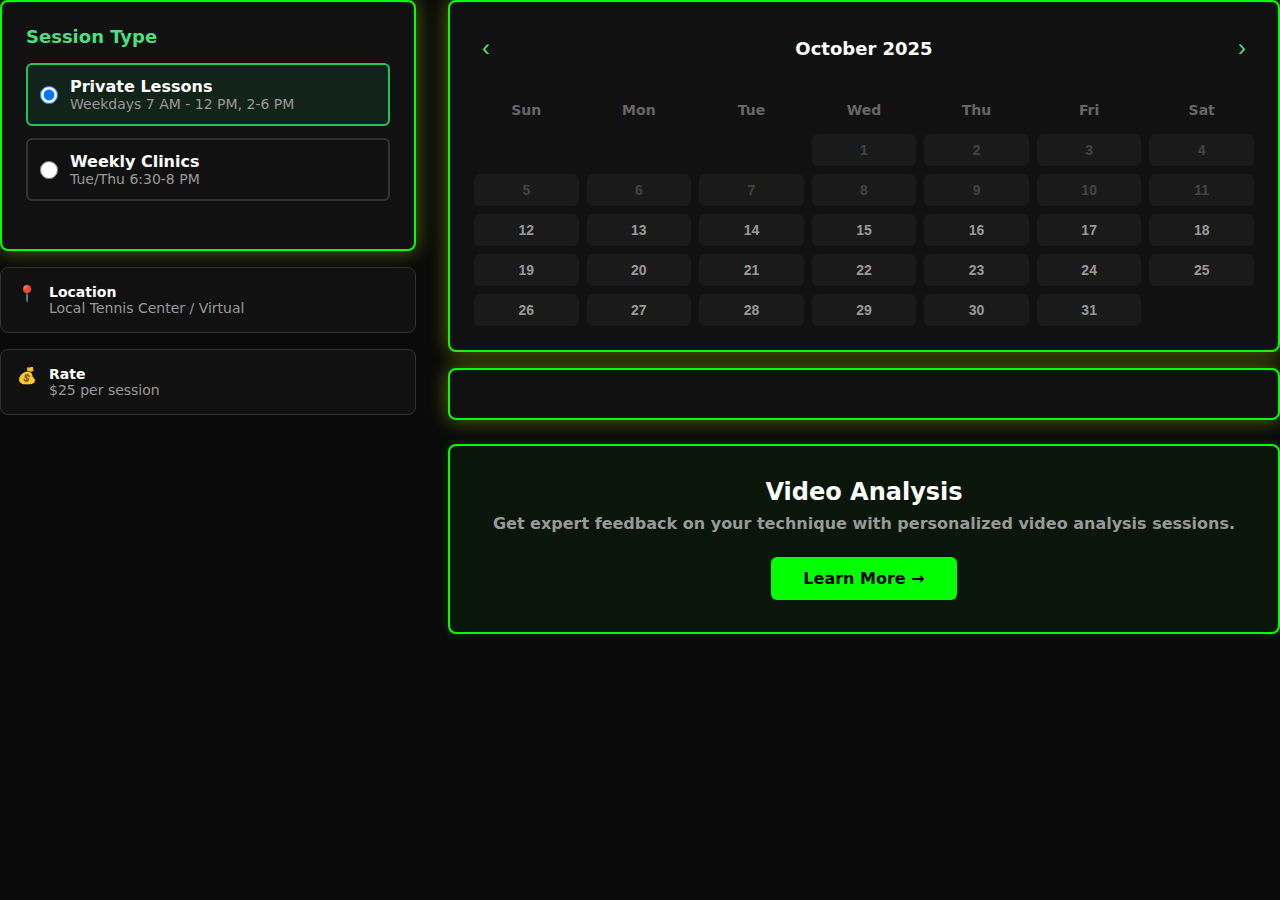
<file: booking-calendar.html>
<!DOCTYPE html>
<html lang="en">
<head>
  <meta charset="UTF-8">
  <meta name="viewport" content="width=device-width, initial-scale=1.0">
  <title>Schedule Your Session</title>
  <style>
    * {
      margin: 0;
      padding: 0;
      box-sizing: border-box;
    }

    body {
  font-family: system-ui, -apple-system, sans-serif;
  background-color: #0a0a0a;
  color: #fff;
  padding: 1rem 0.5rem;  /* Reduced side padding */
}

.video-analysis-section p {
  color: #a0a0a0;
  font-weight: 700;
  margin-bottom: 1.5rem;
}

@@media (max-width: 768px) {
  body {
    padding: 0.5rem 0.25rem;
    overflow: hidden;
  }

  .main-grid {
    grid-template-columns: 1fr !important;
    gap: 1rem !important;
  }
}

@media (max-width: 480px) {
  body {
    padding: 0.25rem;
    overflow: hidden;
  }

  .main-grid {
    grid-template-columns: 1fr !important;
    gap: 0.5rem !important;
  }

  .card {
    padding: 1rem !important;
  }
}

    .container {
      max-width: 1200px;
      margin: 0 auto;
    }

    .header {
      text-align: center;
      margin-bottom: 2rem;
    }

    .header h2 {
      font-size: 2.25rem;
      font-weight: 700;
      margin-bottom: 0.5rem;
    }

    .header p {
      color: #999;
    }

    .main-grid {
      display: grid;
      grid-template-columns: 1fr 2fr;
      gap: 2rem;
      margin-bottom: 2rem;
    }

    @media (max-width: 1024px) {
      .main-grid {
        grid-template-columns: 1fr;
      }
    }

    .card {
  background-color: #111;
  border: 2px solid #00ff00;
  border-radius: 0.5rem;
  padding: 1.5rem;
  box-shadow: 0 0 20px rgba(212, 255, 0, 0.4);
}

    .card-title {
      color: #4ade80;
      font-weight: 700;
      font-size: 1.125rem;
      margin-bottom: 1rem;
    }

    .session-type-group {
      display: flex;
      flex-direction: column;
      gap: 0.75rem;
      margin-bottom: 1.5rem;
    }

    .radio-label {
      display: flex;
      align-items: center;
      padding: 0.75rem;
      border: 2px solid #333;
      border-radius: 0.375rem;
      cursor: pointer;
      transition: all 0.2s;
    }

    .radio-label:hover {
      border-color: #22c55e;
    }

    .radio-label input[type="radio"] {
      margin-right: 0.75rem;
      cursor: pointer;
      width: 18px;
      height: 18px;
    }

    .radio-label input[type="radio"]:checked + div {
      color: #4ade80;
    }

    .radio-label.active {
      background-color: rgba(34, 197, 94, 0.1);
      border-color: #22c55e;
    }

    .radio-label div p {
      margin: 0;
    }

    .radio-label .label-main {
      font-weight: 600;
      color: #fff;
    }

    .radio-label .label-sub {
      font-size: 0.875rem;
      color: #999;
    }

    .info-cards {
      display: flex;
      flex-direction: column;
      gap: 1rem;
    }

    .info-card {
      background-color: #111;
      border: 1px solid #333;
      border-radius: 0.5rem;
      padding: 1rem;
      display: flex;
      gap: 0.75rem;
    }

    .info-card-icon {
      color: #4ade80;
      flex-shrink: 0;
    }

    .info-card p {
      margin: 0;
    }

    .info-card .card-label {
      font-weight: 600;
      color: #fff;
      font-size: 0.875rem;
    }

    .info-card .card-value {
      color: #999;
      font-size: 0.875rem;
    }

    /* Calendar */
    .calendar-header {
      display: flex;
      align-items: center;
      justify-content: space-between;
      margin-bottom: 1.5rem;
    }

    .calendar-header button {
      background: none;
      border: none;
      color: #4ade80;
      cursor: pointer;
      padding: 0.5rem;
      font-size: 1.5rem;
      transition: color 0.2s;
    }

    .calendar-header button:hover {
      color: #86efac;
    }

    .calendar-header h3 {
      font-size: 1.125rem;
      font-weight: 700;
    }

    .weekdays {
      display: grid;
      grid-template-columns: repeat(7, 1fr);
      gap: 0.5rem;
      margin-bottom: 0.5rem;
    }

    .weekday {
      text-align: center;
      color: #666;
      font-size: 0.875rem;
      font-weight: 600;
      padding: 0.5rem;
    }

    .days {
      display: grid;
      grid-template-columns: repeat(7, 1fr);
      gap: 0.5rem;
    }

    .day-btn {
      padding: 0.5rem;
      border: none;
      border-radius: 0.375rem;
      background-color: #1a1a1a;
      color: #999;
      cursor: pointer;
      font-size: 0.875rem;
      font-weight: 600;
      transition: all 0.2s;
    }

    .day-btn:disabled {
      cursor: not-allowed;
      color: #444;
    }

    .day-btn:not(:disabled):hover {
      background-color: #22c55e;
      color: #000;
    }

    .day-btn.selected {
      background-color: #22c55e;
      color: #000;
    }

    /* Time Slots */
    .time-slots-section {
      display: none;
    }

    .time-slots-section.active {
      display: block;
    }

    .time-slots-header {
      display: flex;
      align-items: center;
      gap: 0.5rem;
      margin-bottom: 1rem;
    }

    .time-slots-header h3 {
      color: #4ade80;
      font-weight: 700;
    }

    .selected-date {
      color: #999;
      font-size: 0.875rem;
      margin-bottom: 1rem;
    }

    .time-grid {
      display: grid;
      grid-template-columns: repeat(auto-fit, minmax(100px, 1fr));
      gap: 0.75rem;
      margin-bottom: 1.5rem;
    }

    .time-btn {
      padding: 0.75rem;
      border: none;
      border-radius: 0.375rem;
      background-color: #1a1a1a;
      color: #999;
      cursor: pointer;
      font-weight: 600;
      transition: all 0.2s;
    }

    .time-btn:hover {
      background-color: #22c55e;
      color: #000;
    }

    .time-btn.selected {
      background-color: #22c55e;
      color: #000;
    }

    .summary-box {
      background-color: rgba(34, 197, 94, 0.1);
      border: 1px solid #22c55e;
      border-radius: 0.5rem;
      padding: 1rem;
      margin-bottom: 1.5rem;
      display: none;
    }

    .summary-box.active {
      display: block;
    }

    .summary-label {
      color: #4ade80;
      font-weight: 600;
      margin-bottom: 0.5rem;
      font-size: 0.875rem;
    }

    .summary-date {
      color: #fff;
      font-size: 0.875rem;
      margin-bottom: 0.25rem;
    }

    .summary-type {
      color: #999;
      font-size: 0.875rem;
    }

    .book-btn {
      width: 100%;
      padding: 0.75rem;
      border: none;
      border-radius: 0.375rem;
      background-color: #22c55e;
      color: #000;
      font-weight: 700;
      cursor: pointer;
      transition: all 0.2s;
      font-size: 1rem;
    }

    .book-btn:hover:not(:disabled) {
      background-color: #16a34a;
    }

    .book-btn:disabled {
      background-color: #444;
      color: #666;
      cursor: not-allowed;
    }

    .book-btn.confirmed {
      background-color: #16a34a;
    }

    .confirmation-msg {
      display: none;
      color: #4ade80;
      font-weight: 600;
      text-align: center;
    }

    .confirmation-msg.active {
      display: block;
    }

    .video-analysis-section {
      background-color: rgba(0, 255, 0, 0.05);
      border: 2px solid #00ff00;
      border-radius: 0.5rem;
      padding: 2rem;
      text-align: center;
      margin-top: 1.5rem;
      box-shadow: 0 0 10px rgba(0, 255, 0, 0.2);
    }

    .video-analysis-section h3 {
      font-size: 1.5rem;
      font-weight: 700;
      margin-bottom: 0.5rem;
      color: #fff;
    }

    .video-analysis-section p {
      color: #999;
      margin-bottom: 1.5rem;
    }

    .video-analysis-link {
      display: inline-block;
      padding: 0.75rem 2rem;
      background-color: #00ff00;
      color: #000;
      text-decoration: none;
      border-radius: 0.375rem;
      font-weight: 700;
      transition: all 0.2s;
      cursor: pointer;
    }

    .video-analysis-link:hover {
      background-color: #00dd00;
      box-shadow: 0 0 15px rgba(0, 255, 0, 0.4);
    }
  </style>
</head>
<body>


    <div class="main-grid">

      <!-- Left: Session Type & Info -->
      <div>
        <div class="card">
          <div class="card-title">Session Type</div>
          <div class="session-type-group">
            <label class="radio-label active" id="private-label">
              <input type="radio" name="session" value="private" checked>
              <div>
                <p class="label-main">Private Lessons</p>
                <p class="label-sub">Weekdays 7 AM - 12 PM, 2-6 PM</p>
              </div>
            </label>
            <label class="radio-label" id="clinic-label">
              <input type="radio" name="session" value="clinic">
              <div>
                <p class="label-main">Weekly Clinics</p>
                <p class="label-sub">Tue/Thu 6:30-8 PM</p>
              </div>
            </label>
          </div>
        </div>

        <div class="info-cards" style="margin-top: 1rem;">
          <div class="info-card">
            <div class="info-card-icon">📍</div>
            <div>
              <p class="card-label">Location</p>
              <p class="card-value">Local Tennis Center / Virtual</p>
            </div>
          </div>
          <div class="info-card">
            <div class="info-card-icon">💰</div>
            <div>
              <p class="card-label">Rate</p>
              <p class="card-value">$25 per session</p>
            </div>
          </div>
        </div>
      </div>

      <!-- Right: Calendar & Time Selection -->
      <div>
        <div class="card">
          <div class="calendar-header">
            <button id="prev-month">‹</button>
            <h3 id="month-name"></h3>
            <button id="next-month">›</button>
          </div>

          <div class="weekdays">
            <div class="weekday">Sun</div>
            <div class="weekday">Mon</div>
            <div class="weekday">Tue</div>
            <div class="weekday">Wed</div>
            <div class="weekday">Thu</div>
            <div class="weekday">Fri</div>
            <div class="weekday">Sat</div>
          </div>

          <div class="days" id="calendar-days"></div>
        </div>

        <div class="card" style="margin-top: 1rem;">
          <div class="time-slots-section" id="time-slots-section">
            <div class="time-slots-header">
              <span>🕐</span>
              <h3>Available Times</h3>
            </div>
            <p class="selected-date" id="selected-date"></p>
            <div class="time-grid" id="time-grid"></div>
            <div class="summary-box" id="summary-box">
              <p class="summary-label">Booking Summary</p>
              <p class="summary-date" id="summary-date"></p>
              <p class="summary-type" id="summary-type"></p>
            </div>
            <button class="book-btn" id="book-btn">Book Lesson</button>
            <p class="confirmation-msg" id="confirmation-msg">✓ Booking Confirmed!</p>
          </div>
        </div>

        <div class="video-analysis-section">
          <h3>Video Analysis</h3>
          <p>Get expert feedback on your technique with personalized video analysis sessions.</p>
          <a href="#" class="video-analysis-link">Learn More →</a>
        </div>
      </div>
    </div>
  </div>

  <script>
    let currentDate = new Date(2025, 9, 12);
    let selectedDate = null;
    let selectedTime = null;
    let sessionType = 'private';

    const timeSlots = {
      weekday: ['7:00 AM', '7:30 AM', '8:00 AM', '8:30 AM', '2:00 PM', '2:30 PM', '3:00 PM', '3:30 PM'],
      clinic: ['6:30 PM', '7:00 PM', '7:30 PM', '8:00 PM'],
      weekend: ['8:00 AM', '8:30 AM', '9:00 AM', '9:30 AM', '3:00 PM', '3:30 PM', '4:00 PM']
    };

    // Session type listeners
    document.querySelectorAll('input[name="session"]').forEach(radio => {
      radio.addEventListener('change', (e) => {
        sessionType = e.target.value;
        selectedDate = null;
        selectedTime = null;
        updateSessionTypeUI();
        renderCalendar();
        hideTimeSlots();
      });
    });

    // Calendar navigation
    document.getElementById('prev-month').addEventListener('click', () => {
      currentDate = new Date(currentDate.getFullYear(), currentDate.getMonth() - 1);
      selectedDate = null;
      selectedTime = null;
      renderCalendar();
      hideTimeSlots();
    });

    document.getElementById('next-month').addEventListener('click', () => {
      currentDate = new Date(currentDate.getFullYear(), currentDate.getMonth() + 1);
      selectedDate = null;
      selectedTime = null;
      renderCalendar();
      hideTimeSlots();
    });

    // Book button
    document.getElementById('book-btn').addEventListener('click', () => {
      if (selectedTime) {
        const btn = document.getElementById('book-btn');
        const msg = document.getElementById('confirmation-msg');
        btn.classList.add('confirmed');
        msg.classList.add('active');
        btn.textContent = '✓ Booking Confirmed!';
        
        setTimeout(() => {
          selectedDate = null;
          selectedTime = null;
          btn.classList.remove('confirmed');
          msg.classList.remove('active');
          btn.textContent = 'Book Lesson';
          renderCalendar();
          hideTimeSlots();
        }, 2000);
      }
    });

    function updateSessionTypeUI() {
      document.getElementById('private-label').classList.toggle('active', sessionType === 'private');
      document.getElementById('clinic-label').classList.toggle('active', sessionType === 'clinic');
    }

    function isWeekend(date) {
      return date.getDay() === 0 || date.getDay() === 6;
    }

    function isTuesdayOrThursday(date) {
      return date.getDay() === 2 || date.getDay() === 4;
    }

    function isBookable(date) {
      if (date < new Date(2025, 9, 12)) return false;
      if (sessionType === 'clinic' && !isTuesdayOrThursday(date)) return false;
      return true;
    }

    function getAvailableSlots(date) {
      if (isTuesdayOrThursday(date) && sessionType === 'clinic') return timeSlots.clinic;
      if (isWeekend(date) && sessionType === 'private') return timeSlots.weekend;
      if (sessionType === 'private') return timeSlots.weekday;
      return [];
    }

    function renderCalendar() {
      const monthName = currentDate.toLocaleDateString('en-US', { month: 'long', year: 'numeric' });
      document.getElementById('month-name').textContent = monthName;

      const firstDay = new Date(currentDate.getFullYear(), currentDate.getMonth(), 1).getDay();
      const daysInMonth = new Date(currentDate.getFullYear(), currentDate.getMonth() + 1, 0).getDate();

      const calendarDays = document.getElementById('calendar-days');
      calendarDays.innerHTML = '';

      // Empty cells
      for (let i = 0; i < firstDay; i++) {
        calendarDays.appendChild(document.createElement('div'));
      }

      // Days
      for (let i = 1; i <= daysInMonth; i++) {
        const date = new Date(currentDate.getFullYear(), currentDate.getMonth(), i);
        const btn = document.createElement('button');
        btn.className = 'day-btn';
        btn.textContent = i;

        const canBook = isBookable(date);
        const isSelected = selectedDate && date.toDateString() === selectedDate.toDateString();

        if (!canBook) {
          btn.disabled = true;
        } else {
          btn.addEventListener('click', () => {
            selectedDate = date;
            selectedTime = null;
            renderCalendar();
            showTimeSlots();
          });
        }

        if (isSelected) {
          btn.classList.add('selected');
        }

        calendarDays.appendChild(btn);
      }
    }

    function showTimeSlots() {
      const slots = getAvailableSlots(selectedDate);
      const timeGrid = document.getElementById('time-grid');
      timeGrid.innerHTML = '';

      slots.forEach(time => {
        const btn = document.createElement('button');
        btn.className = 'time-btn';
        btn.textContent = time;
        btn.addEventListener('click', () => {
          selectedTime = time;
          renderTimeSlots();
        });
        timeGrid.appendChild(btn);
      });

      document.getElementById('selected-date').textContent = selectedDate.toLocaleDateString('en-US', {
        weekday: 'long',
        month: 'long',
        day: 'numeric'
      });

      document.getElementById('time-slots-section').classList.add('active');
    }

    function hideTimeSlots() {
      document.getElementById('time-slots-section').classList.remove('active');
    }

    function renderTimeSlots() {
      document.querySelectorAll('.time-btn').forEach(btn => {
        btn.classList.toggle('selected', btn.textContent === selectedTime);
      });

      const summaryBox = document.getElementById('summary-box');
      if (selectedTime) {
        document.getElementById('summary-date').textContent = `${selectedDate.toLocaleDateString('en-US', {
          weekday: 'long',
          month: 'long',
          day: 'numeric'
        })} at ${selectedTime}`;
        document.getElementById('summary-type').textContent = `${sessionType === 'private' ? 'Private Lesson' : 'Weekly Clinic'} • $25`;
        summaryBox.classList.add('active');
      } else {
        summaryBox.classList.remove('active');
      }

      document.getElementById('book-btn').disabled = !selectedTime;
    }

    // Initial render
    renderCalendar();
    updateSessionTypeUI();
  </script>
  <!-- new script goes here, directly before </body> -->
  <script>
    // Remove scrollbars from booking calendar
    document.body.style.overflow = 'hidden';
    document.body.style.margin = '0';
    document.body.style.padding = '0';
  </script>
</body>
</html>
</file>
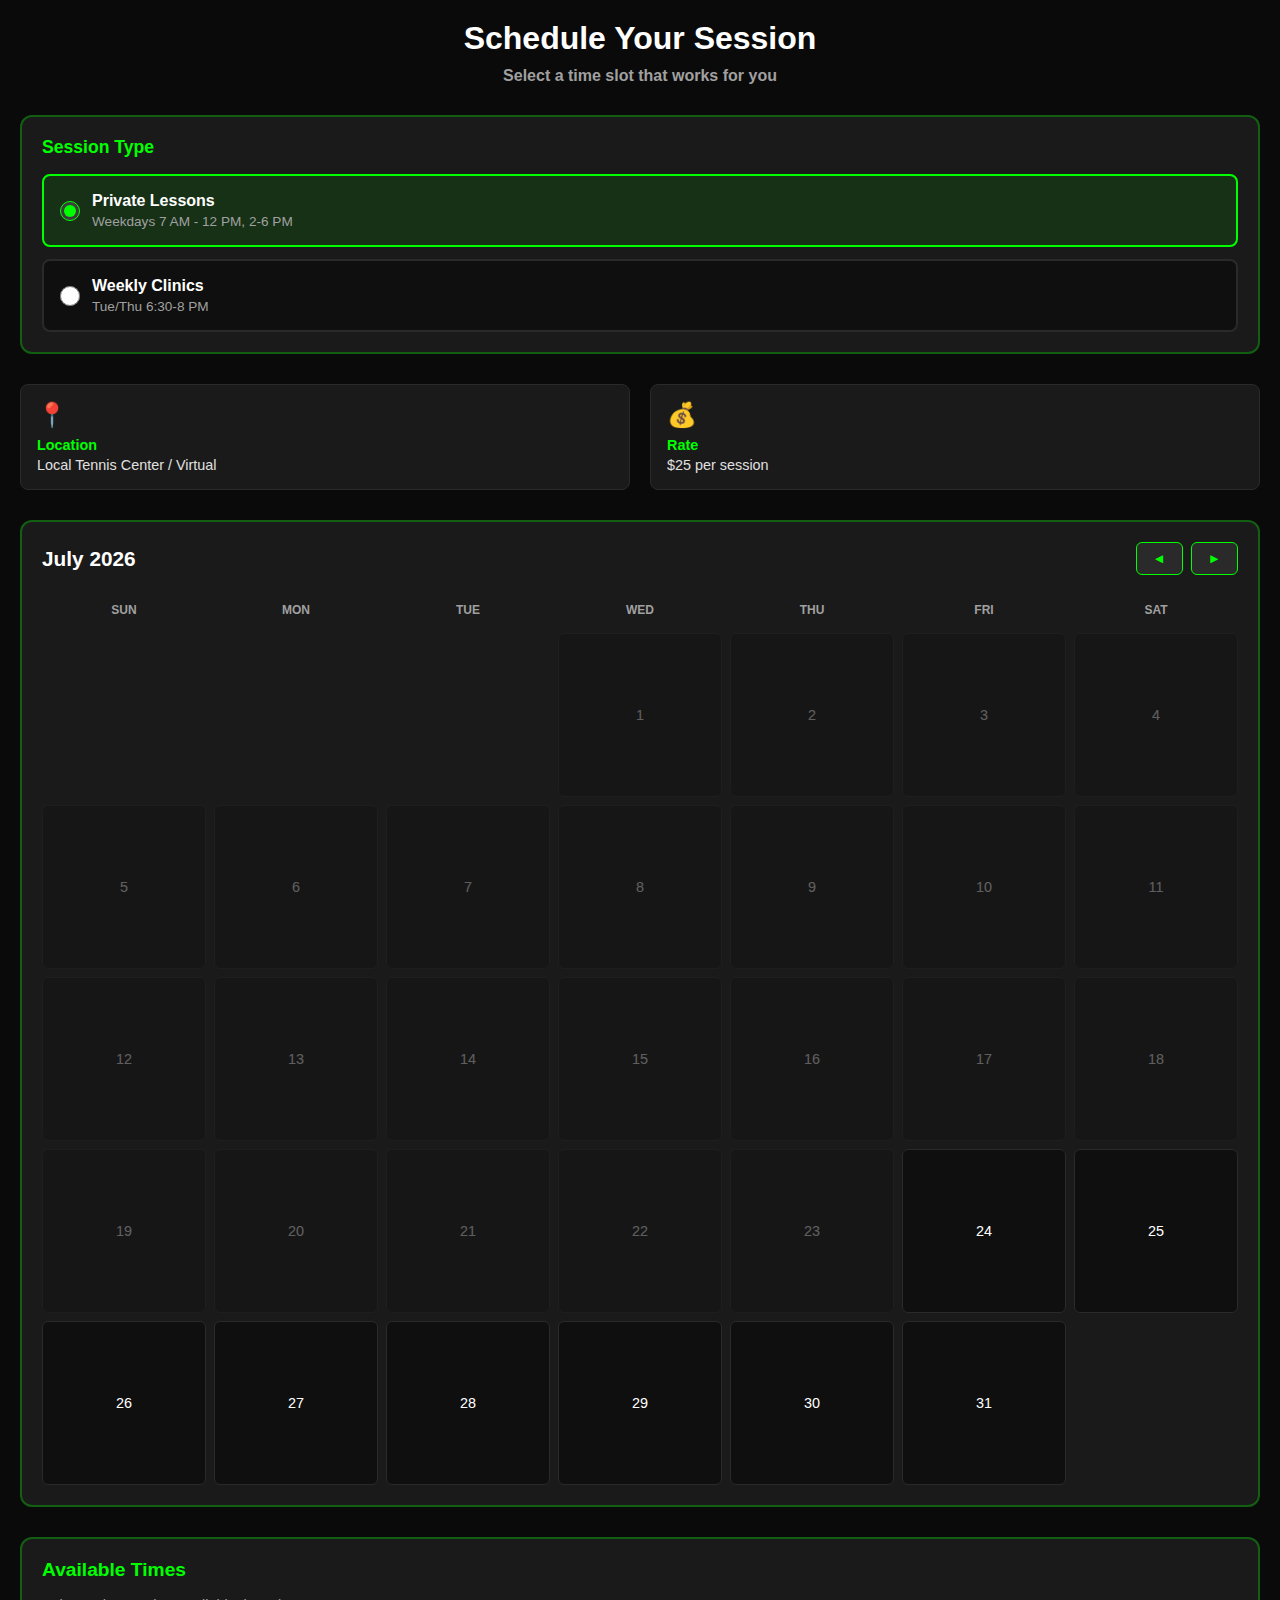
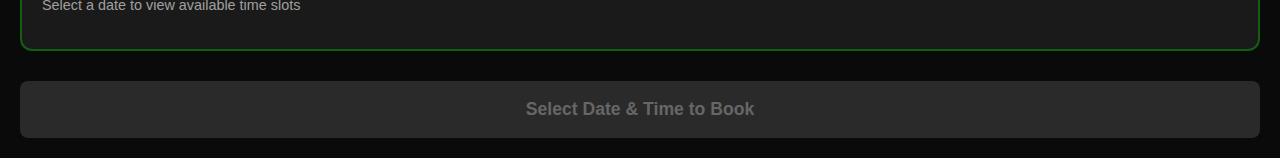
<file: booking.html>
<!DOCTYPE html>
<html lang="en">
<head>
    <meta charset="UTF-8">
    <meta name="viewport"="width=device-width, initial-scale=1.0">
    <title>Book a Session - Kayvon Tennis</title>

    <!-- Security Headers -->
    <meta http-equiv="Content-Security-Policy" content="default-src 'self'; script-src 'self' 'unsafe-inline' https://assets.calendly.com; style-src 'self' 'unsafe-inline' https://assets.calendly.com; img-src 'self' data:; frame-src https://calendly.com; connect-src 'self';">
    <meta http-equiv="X-Content-Type-Options" content="nosniff">
    <meta http-equiv="X-Frame-Options" content="SAMEORIGIN">
    <meta http-equiv="Referrer-Policy" content="strict-origin-when-cross-origin">

    <link href="https://assets.calendly.com/assets/external/widget.css" rel="stylesheet">
    <script src="https://assets.calendly.com/assets/external/widget.js" type="text/javascript" async></script>
    <style>
        * {
            margin: 0;
            padding: 0;
            box-sizing: border-box;
        }

        body {
            font-family: -apple-system, BlinkMacSystemFont, 'Segoe UI', Roboto, Helvetica, Arial, sans-serif;
            background: #0a0a0a;
            color: #ffffff;
            padding: 20px;
        }

        .booking-container {
            max-width: 100%;
            margin: 0 auto;
        }

        h1 {
            text-align: center;
            font-size: 2rem;
            margin-bottom: 10px;
            color: #ffffff;
        }

        .subtitle {
            text-align: center;
            color: #a0a0a0;
            margin-bottom: 30px;
            font-weight: 600;
        }

        /* Session Type Selector */
        .session-selector {
            background: #1a1a1a;
            border: 2px solid rgba(0, 255, 0, 0.3);
            border-radius: 12px;
            padding: 20px;
            margin-bottom: 30px;
        }

        .session-label {
            font-size: 1.1rem;
            font-weight: 700;
            color: #00ff00;
            margin-bottom: 16px;
            display: block;
        }

        .session-options {
            display: flex;
            flex-direction: column;
            gap: 12px;
        }

        .session-option {
            display: flex;
            align-items: center;
            padding: 16px;
            background: #0f0f0f;
            border: 2px solid #2a2a2a;
            border-radius: 8px;
            cursor: pointer;
            transition: all 0.3s;
        }

        .session-option:hover {
            border-color: #00ff00;
            background: rgba(0, 255, 0, 0.05);
        }

        .session-option.selected {
            border-color: #00ff00;
            background: rgba(0, 255, 0, 0.1);
        }

        .session-option input[type="radio"] {
            margin-right: 12px;
            width: 20px;
            height: 20px;
            accent-color: #00ff00;
        }

        .session-details h3 {
            font-size: 1rem;
            font-weight: 700;
            color: #ffffff;
            margin-bottom: 4px;
        }

        .session-details p {
            font-size: 0.85rem;
            color: #a0a0a0;
        }

        /* Location & Rate Info */
        .info-cards {
            display: grid;
            grid-template-columns: repeat(2, 1fr);
            gap: 20px;
            margin-bottom: 30px;
        }

        .info-card {
            background: #1a1a1a;
            border: 1px solid #2a2a2a;
            border-radius: 8px;
            padding: 16px;
        }

        .info-icon {
            font-size: 1.5rem;
            margin-bottom: 8px;
        }

        .info-title {
            font-size: 0.9rem;
            font-weight: 700;
            color: #00ff00;
            margin-bottom: 4px;
        }

        .info-text {
            font-size: 0.9rem;
            color: #e0e0e0;
        }

        /* Calendar */
        .calendar-container {
            background: #1a1a1a;
            border: 2px solid rgba(0, 255, 0, 0.3);
            border-radius: 12px;
            padding: 20px;
            margin-bottom: 30px;
        }

        .calendar-header {
            display: flex;
            justify-content: space-between;
            align-items: center;
            margin-bottom: 20px;
        }

        .calendar-header h2 {
            font-size: 1.3rem;
            color: #ffffff;
        }

        .calendar-nav {
            display: flex;
            gap: 8px;
        }

        .nav-btn {
            background: #2a2a2a;
            border: 1px solid #00ff00;
            color: #00ff00;
            padding: 8px 16px;
            border-radius: 6px;
            cursor: pointer;
            font-weight: 600;
            transition: all 0.2s;
        }

        .nav-btn:hover {
            background: #00ff00;
            color: #000;
        }

        .calendar-grid {
            display: grid;
            grid-template-columns: repeat(7, 1fr);
            gap: 8px;
        }

        .day-header {
            text-align: center;
            font-size: 0.75rem;
            font-weight: 700;
            color: #a0a0a0;
            padding: 8px;
            text-transform: uppercase;
        }

        .day-cell {
            aspect-ratio: 1;
            display: flex;
            align-items: center;
            justify-content: center;
            background: #0f0f0f;
            border: 1px solid #2a2a2a;
            border-radius: 6px;
            cursor: pointer;
            font-size: 0.9rem;
            transition: all 0.2s;
        }

        .day-cell:hover {
            border-color: #00ff00;
            background: rgba(0, 255, 0, 0.05);
        }

        .day-cell.empty {
            background: transparent;
            border: none;
            cursor: default;
        }

        .day-cell.selected {
            background: #00ff00;
            color: #000;
            font-weight: 700;
            border-color: #00ff00;
        }

        .day-cell.past {
            opacity: 0.3;
            cursor: not-allowed;
        }

        /* Time Slots */
        .timeslots-container {
            background: #1a1a1a;
            border: 2px solid rgba(0, 255, 0, 0.3);
            border-radius: 12px;
            padding: 20px;
            margin-bottom: 30px;
        }

        .timeslots-container h3 {
            font-size: 1.2rem;
            color: #00ff00;
            margin-bottom: 16px;
        }

        .timeslots-grid {
            display: grid;
            grid-template-columns: repeat(auto-fill, minmax(120px, 1fr));
            gap: 12px;
        }

        .time-slot {
            padding: 12px;
            background: #0f0f0f;
            border: 2px solid #2a2a2a;
            border-radius: 6px;
            text-align: center;
            cursor: pointer;
            transition: all 0.2s;
            font-weight: 600;
        }

        .time-slot:hover {
            border-color: #00ff00;
            background: rgba(0, 255, 0, 0.05);
        }

        .time-slot.selected {
            background: #00ff00;
            color: #000;
            border-color: #00ff00;
        }

        .time-slot.unavailable {
            opacity: 0.3;
            cursor: not-allowed;
        }

        /* Book Button */
        .book-button {
            width: 100%;
            padding: 18px;
            background: #00ff00;
            color: #000;
            border: none;
            border-radius: 8px;
            font-size: 1.1rem;
            font-weight: 700;
            cursor: pointer;
            transition: all 0.3s;
            box-shadow: 0 4px 20px rgba(0, 255, 0, 0.3);
        }

        .book-button:hover {
            transform: translateY(-2px);
            box-shadow: 0 6px 30px rgba(0, 255, 0, 0.5);
        }

        .book-button:disabled {
            background: #2a2a2a;
            color: #666;
            cursor: not-allowed;
            transform: none;
            box-shadow: none;
        }

        /* Responsive */
        @media (max-width: 768px) {
            body {
                padding: 12px;
            }

            h1 {
                font-size: 1.5rem;
            }

            .info-cards {
                grid-template-columns: 1fr;
            }

            .calendar-grid {
                gap: 4px;
            }

            .day-cell {
                font-size: 0.8rem;
            }

            .timeslots-grid {
                grid-template-columns: repeat(auto-fill, minmax(100px, 1fr));
                gap: 8px;
            }
        }
    </style>
</head>
<body>
    <div class="booking-container">
        <h1>Schedule Your Session</h1>
        <p class="subtitle">Select a time slot that works for you</p>

        <!-- Session Type Selection -->
        <div class="session-selector">
            <label class="session-label">Session Type</label>
            <div class="session-options">
                <label class="session-option selected">
                    <input type="radio" name="session" value="private" checked>
                    <div class="session-details">
                        <h3>Private Lessons</h3>
                        <p>Weekdays 7 AM - 12 PM, 2-6 PM</p>
                    </div>
                </label>
                <label class="session-option">
                    <input type="radio" name="session" value="clinic">
                    <div class="session-details">
                        <h3>Weekly Clinics</h3>
                        <p>Tue/Thu 6:30-8 PM</p>
                    </div>
                </label>
            </div>
        </div>

        <!-- Location & Rate Info -->
        <div class="info-cards">
            <div class="info-card">
                <div class="info-icon">📍</div>
                <div class="info-title">Location</div>
                <div class="info-text">Local Tennis Center / Virtual</div>
            </div>
            <div class="info-card">
                <div class="info-icon">💰</div>
                <div class="info-title">Rate</div>
                <div class="info-text">$25 per session</div>
            </div>
        </div>

        <!-- Calendar -->
        <div class="calendar-container">
            <div class="calendar-header">
                <h2 id="currentMonth">October 2025</h2>
                <div class="calendar-nav">
                    <button class="nav-btn" id="prevMonth">◄</button>
                    <button class="nav-btn" id="nextMonth">►</button>
                </div>
            </div>
            <div class="calendar-grid" id="calendarGrid">
                <div class="day-header">Sun</div>
                <div class="day-header">Mon</div>
                <div class="day-header">Tue</div>
                <div class="day-header">Wed</div>
                <div class="day-header">Thu</div>
                <div class="day-header">Fri</div>
                <div class="day-header">Sat</div>
            </div>
        </div>

        <!-- Time Slots -->
        <div class="timeslots-container">
            <h3>Available Times</h3>
            <p style="color: #a0a0a0; margin-bottom: 16px; font-size: 0.9rem;">Select a date to view available time slots</p>
            <div class="timeslots-grid" id="timeslotsGrid">
                <!-- Time slots will be populated by JavaScript -->
            </div>
        </div>

        <!-- Book Button -->
        <button class="book-button" id="bookButton" disabled>Select Date & Time to Book</button>
    </div>

    <script>
        let currentDate = new Date();
        let selectedDate = null;
        let selectedTime = null;

        const monthNames = ["January", "February", "March", "April", "May", "June",
            "July", "August", "September", "October", "November", "December"];

        // Session option selection
        document.querySelectorAll('.session-option').forEach(option => {
            option.addEventListener('click', function() {
                document.querySelectorAll('.session-option').forEach(opt => {
                    opt.classList.remove('selected');
                });
                this.classList.add('selected');
                this.querySelector('input').checked = true;
                updateTimeSlots();
            });
        });

        // Calendar navigation
        document.getElementById('prevMonth').addEventListener('click', () => {
            currentDate.setMonth(currentDate.getMonth() - 1);
            renderCalendar();
        });

        document.getElementById('nextMonth').addEventListener('click', () => {
            currentDate.setMonth(currentDate.getMonth() + 1);
            renderCalendar();
        });

        function renderCalendar() {
            const year = currentDate.getFullYear();
            const month = currentDate.getMonth();

            document.getElementById('currentMonth').textContent =
                `${monthNames[month]} ${year}`;

            const firstDay = new Date(year, month, 1).getDay();
            const daysInMonth = new Date(year, month + 1, 0).getDate();
            const today = new Date();
            today.setHours(0, 0, 0, 0);

            const calendarGrid = document.getElementById('calendarGrid');

            // Clear previous days (keep headers)
            while (calendarGrid.children.length > 7) {
                calendarGrid.removeChild(calendarGrid.lastChild);
            }

            // Add empty cells for days before month starts
            for (let i = 0; i < firstDay; i++) {
                const emptyCell = document.createElement('div');
                emptyCell.className = 'day-cell empty';
                calendarGrid.appendChild(emptyCell);
            }

            // Add days of month
            for (let day = 1; day <= daysInMonth; day++) {
                const dayCell = document.createElement('div');
                dayCell.className = 'day-cell';
                dayCell.textContent = day;

                const cellDate = new Date(year, month, day);
                cellDate.setHours(0, 0, 0, 0);

                if (cellDate < today) {
                    dayCell.classList.add('past');
                } else {
                    dayCell.addEventListener('click', () => selectDate(year, month, day));
                }

                if (selectedDate &&
                    selectedDate.getDate() === day &&
                    selectedDate.getMonth() === month &&
                    selectedDate.getFullYear() === year) {
                    dayCell.classList.add('selected');
                }

                calendarGrid.appendChild(dayCell);
            }
        }

        function selectDate(year, month, day) {
            selectedDate = new Date(year, month, day);
            selectedTime = null;
            renderCalendar();
            updateTimeSlots();
            updateBookButton();
        }

        function updateTimeSlots() {
            const timeslotsGrid = document.getElementById('timeslotsGrid');
            timeslotsGrid.innerHTML = '';

            if (!selectedDate) {
                timeslotsGrid.innerHTML = '<p style="color: #a0a0a0; grid-column: 1/-1; text-align: center;">Please select a date first</p>';
                return;
            }

            const sessionType = document.querySelector('input[name="session"]:checked').value;

            let timeSlots = [];
            if (sessionType === 'private') {
                timeSlots = [
                    '7:00 AM', '8:00 AM', '9:00 AM', '10:00 AM', '11:00 AM', '12:00 PM',
                    '2:00 PM', '3:00 PM', '4:00 PM', '5:00 PM', '6:00 PM'
                ];
            } else {
                const dayOfWeek = selectedDate.getDay();
                if (dayOfWeek === 2 || dayOfWeek === 4) { // Tuesday or Thursday
                    timeSlots = ['6:30 PM', '7:30 PM'];
                } else {
                    timeslotsGrid.innerHTML = '<p style="color: #ff6b6b; grid-column: 1/-1; text-align: center;">Weekly clinics are only available on Tuesdays and Thursdays</p>';
                    return;
                }
            }

            timeSlots.forEach(time => {
                const slot = document.createElement('div');
                slot.className = 'time-slot';
                slot.textContent = time;

                // Randomly mark some as unavailable for demo
                if (Math.random() > 0.7) {
                    slot.classList.add('unavailable');
                } else {
                    slot.addEventListener('click', () => selectTime(time, slot));
                }

                timeslotsGrid.appendChild(slot);
            });
        }

        function selectTime(time, element) {
            document.querySelectorAll('.time-slot').forEach(slot => {
                slot.classList.remove('selected');
            });
            element.classList.add('selected');
            selectedTime = time;
            updateBookButton();
        }

        function updateBookButton() {
            const bookButton = document.getElementById('bookButton');
            if (selectedDate && selectedTime) {
                bookButton.disabled = false;
                const dateStr = selectedDate.toLocaleDateString('en-US', {
                    weekday: 'short',
                    month: 'short',
                    day: 'numeric'
                });
                bookButton.textContent = `Book ${dateStr} at ${selectedTime}`;
            } else {
                bookButton.disabled = true;
                bookButton.textContent = 'Select Date & Time to Book';
            }
        }

        document.getElementById('bookButton').addEventListener('click', () => {
    if (selectedDate && selectedTime) {
        // Open Calendly popup
        Calendly.initPopupWidget({
            url: 'https://calendly.com/kayvontennis/30min'
        });
    }
});

        // Initialize calendar
        renderCalendar();
    </script>
</body>
</html>
</file>
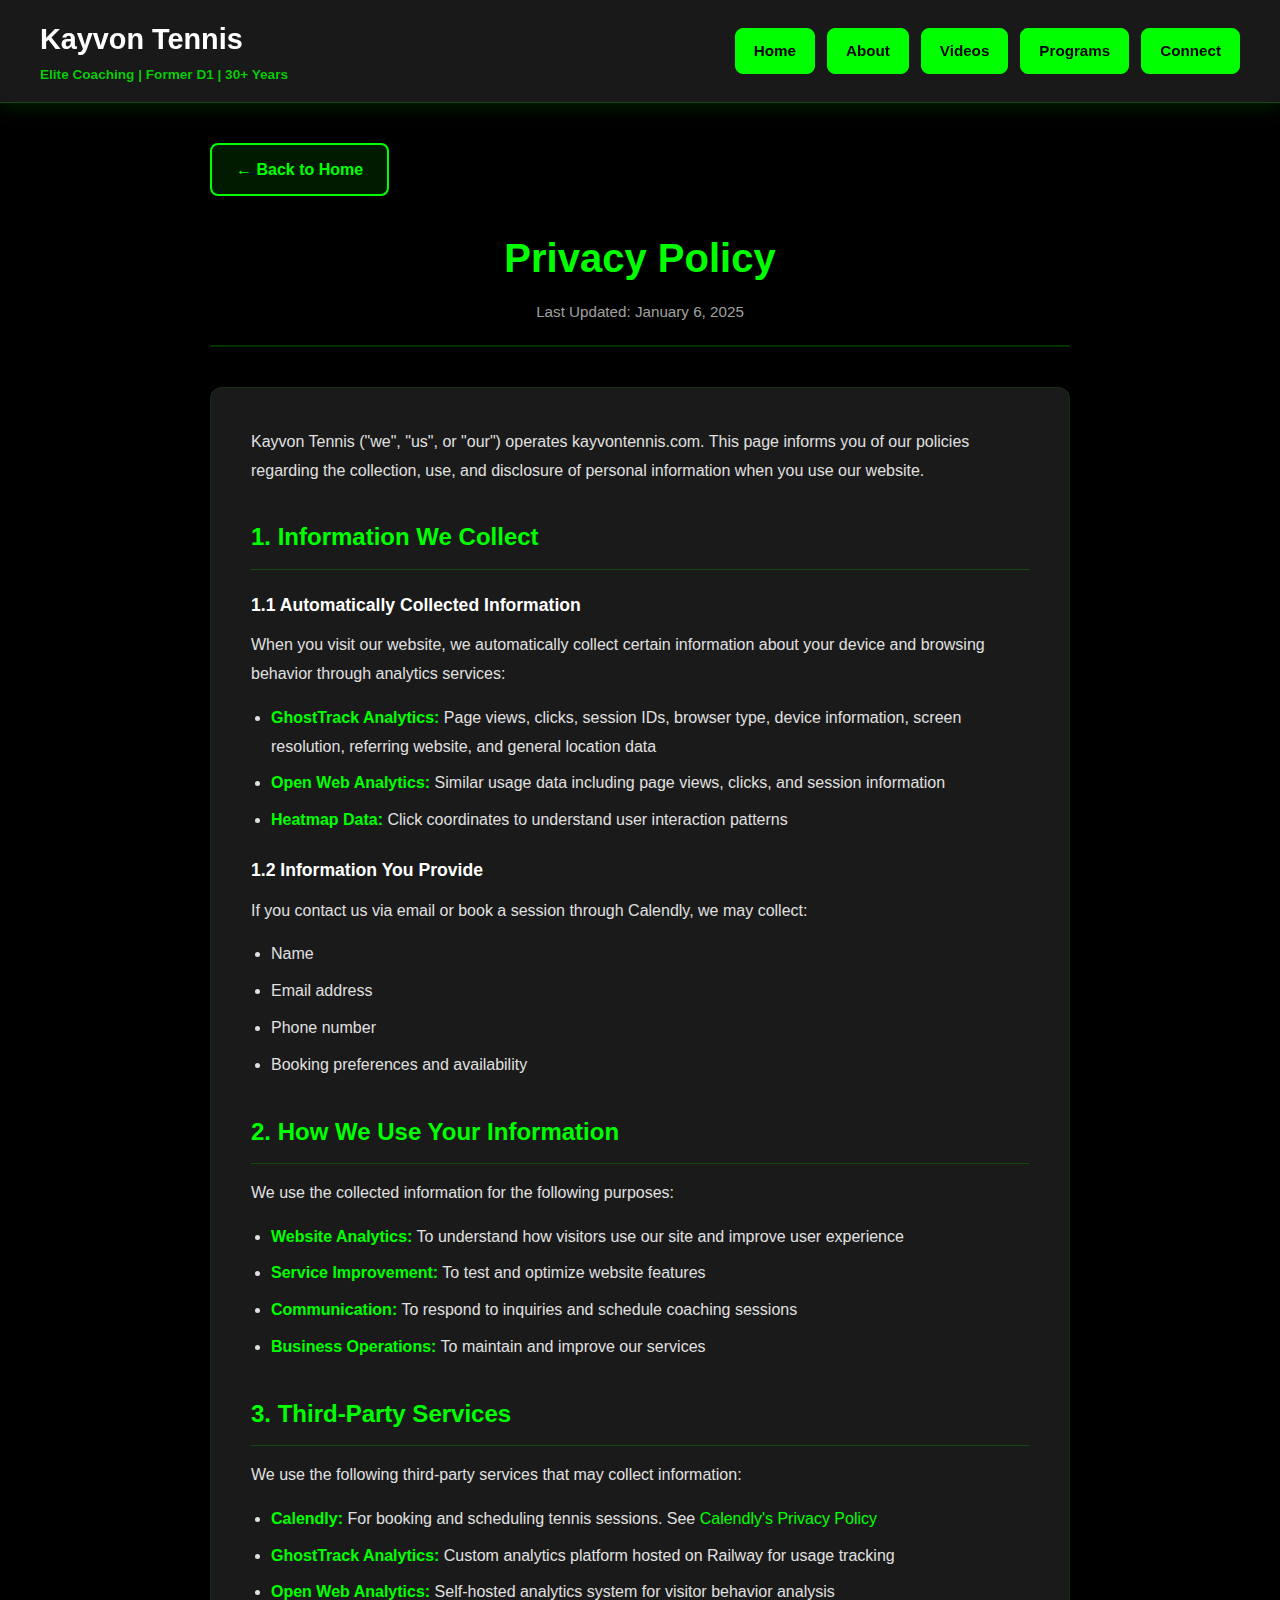
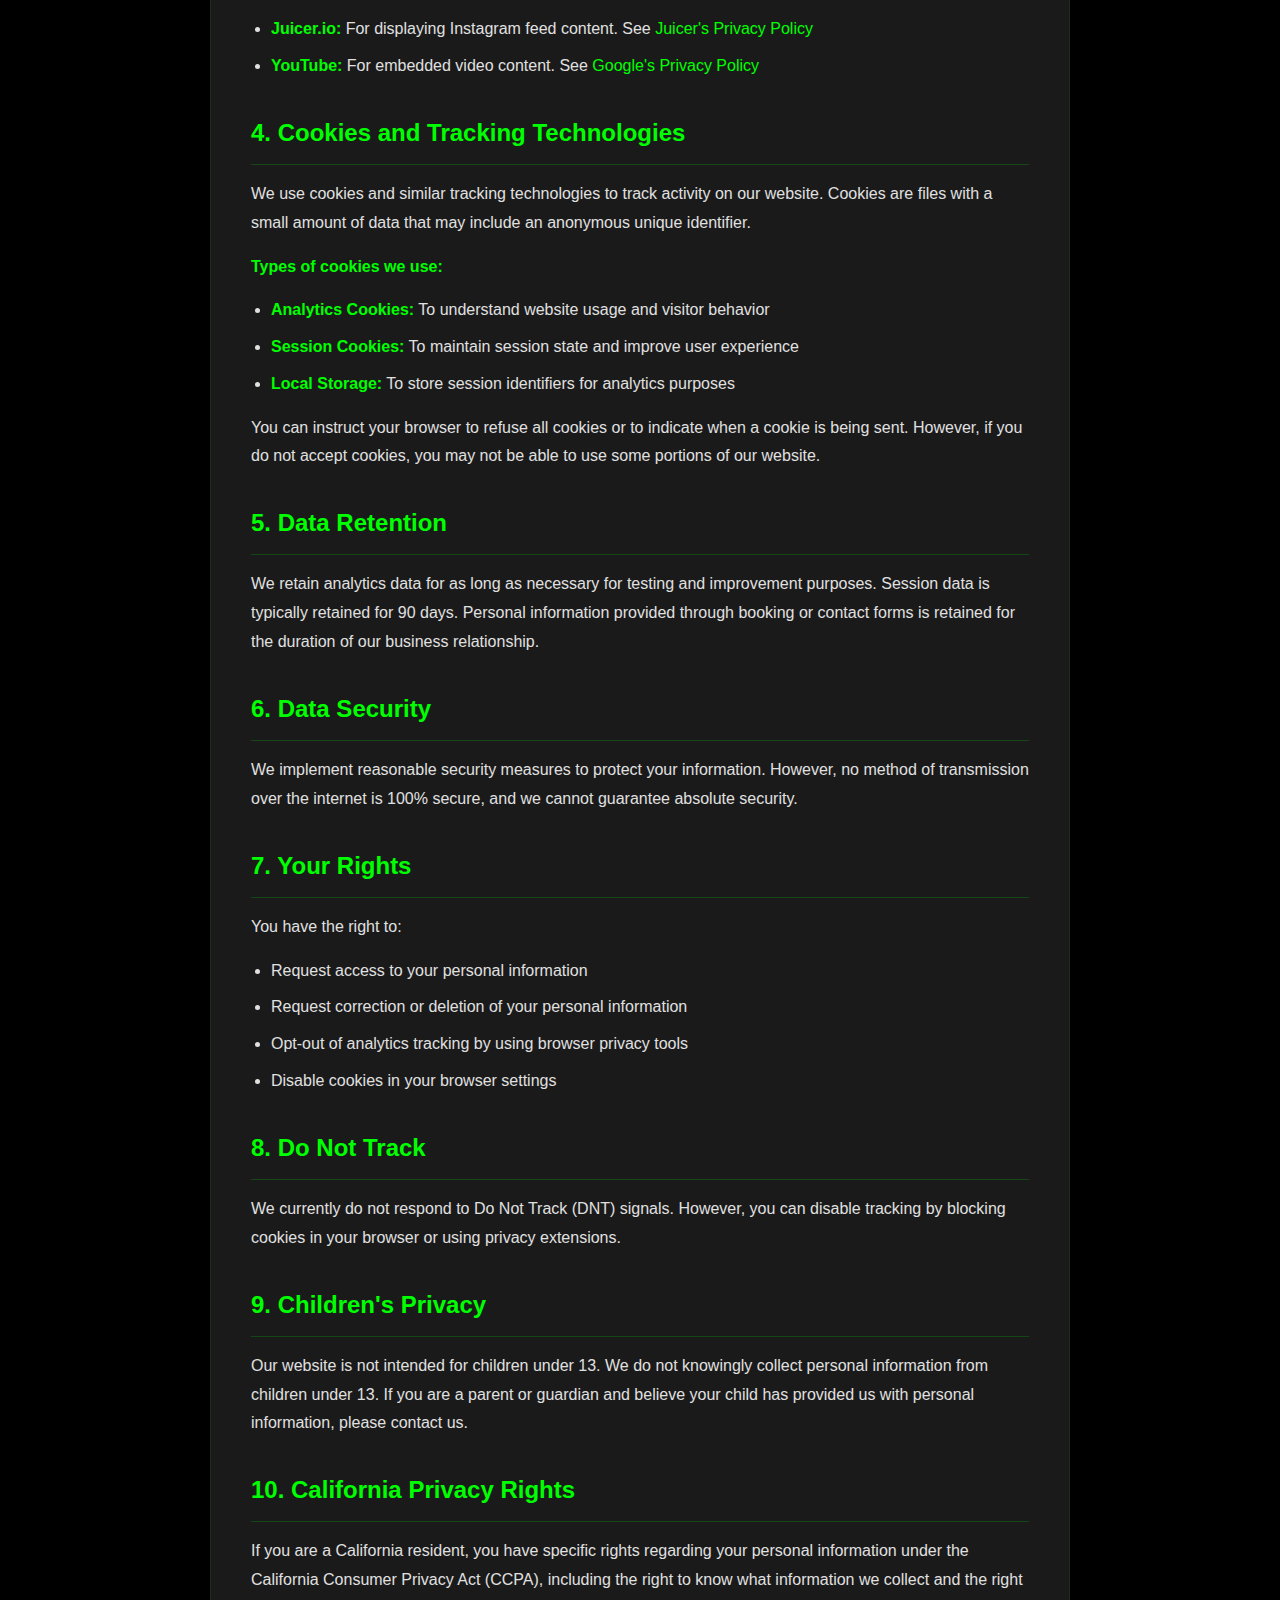
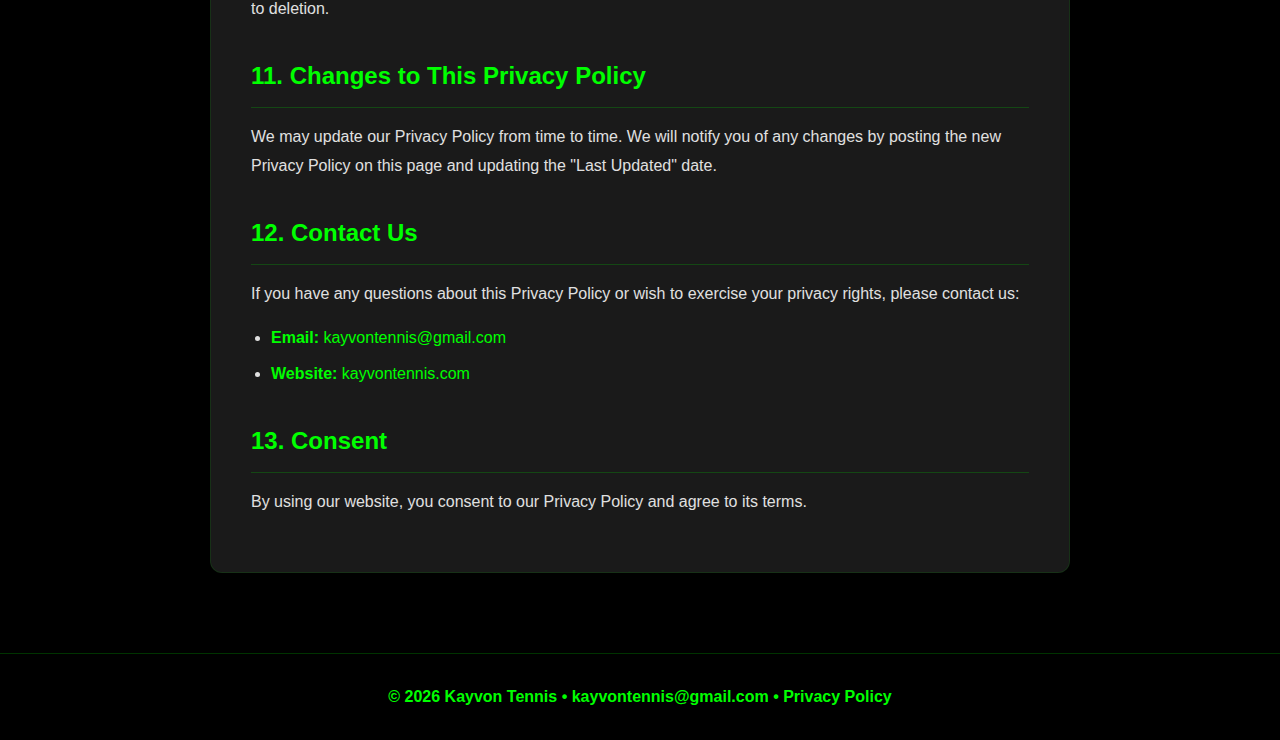
<file: privacy.html>
<!DOCTYPE html>
<html lang="en" data-theme="dark">
<head>
  <meta charset="utf-8" />
  <meta name="viewport" content="width=device-width, initial-scale=1" />
  <title>Privacy Policy - Kayvon Tennis</title>
  <meta name="description" content="Privacy policy for kayvontennis.com" />
  <meta name="robots" content="noindex, nofollow">

  <!-- Security Headers -->
  <meta http-equiv="Content-Security-Policy" content="default-src 'self'; script-src 'self' 'unsafe-inline'; style-src 'self' 'unsafe-inline'; img-src 'self' data:; connect-src 'self';">
  <meta http-equiv="X-Content-Type-Options" content="nosniff">
  <meta http-equiv="X-Frame-Options" content="DENY">
  <meta http-equiv="Referrer-Policy" content="strict-origin-when-cross-origin">

  <link rel="stylesheet" href="styles/stylez.css">
  <style>
    .privacy-container {
      max-width: 900px;
      margin: 0 auto;
      padding: 40px 20px 80px;
    }

    .privacy-header {
      text-align: center;
      margin-bottom: 40px;
      padding-bottom: 20px;
      border-bottom: 2px solid rgba(0, 255, 0, 0.2);
    }

    .privacy-header h1 {
      font-size: 2.5rem;
      color: #00ff00;
      margin-bottom: 10px;
    }

    .privacy-header p {
      color: #a0a0a0;
      font-size: 0.95rem;
    }

    .privacy-content {
      background: #1a1a1a;
      border: 1px solid rgba(0, 255, 0, 0.1);
      border-radius: 12px;
      padding: 40px;
      line-height: 1.8;
    }

    .privacy-content h2 {
      color: #00ff00;
      font-size: 1.5rem;
      margin-top: 30px;
      margin-bottom: 15px;
      padding-bottom: 10px;
      border-bottom: 1px solid rgba(0, 255, 0, 0.2);
    }

    .privacy-content h2:first-child {
      margin-top: 0;
    }

    .privacy-content h3 {
      color: #ffffff;
      font-size: 1.1rem;
      margin-top: 20px;
      margin-bottom: 10px;
    }

    .privacy-content p {
      color: #e0e0e0;
      margin-bottom: 15px;
    }

    .privacy-content ul {
      margin-left: 20px;
      margin-bottom: 15px;
    }

    .privacy-content li {
      color: #e0e0e0;
      margin-bottom: 8px;
    }

    .privacy-content strong {
      color: #00ff00;
    }

    .privacy-content a {
      color: #00ff00;
      text-decoration: none;
      border-bottom: 1px solid transparent;
      transition: border-color 0.3s;
    }

    .privacy-content a:hover {
      border-bottom-color: #00ff00;
    }

    .back-link {
      display: inline-block;
      margin-bottom: 30px;
      padding: 12px 24px;
      background: rgba(0, 255, 0, 0.1);
      border: 2px solid #00ff00;
      border-radius: 8px;
      color: #00ff00;
      text-decoration: none;
      font-weight: 600;
      transition: all 0.3s;
    }

    .back-link:hover {
      background: #00ff00;
      color: #000;
    }

    @media (max-width: 768px) {
      .privacy-content {
        padding: 25px;
      }

      .privacy-header h1 {
        font-size: 2rem;
      }

      .privacy-content h2 {
        font-size: 1.3rem;
      }
    }
  </style>
</head>
<body>
  <!-- Sticky Header -->
  <header class="site-header">
    <div class="header-container">
      <div class="header-brand">
        <h1 class="brand-name">Kayvon Tennis</h1>
        <p class="brand-tagline">Elite Coaching | Former D1 | 30+ Years</p>
      </div>
      <nav class="main-nav">
        <a href="index.html">Home</a>
        <a href="index.html#about">About</a>
        <a href="videos.html">Videos</a>
        <a href="index.html#programs">Programs</a>
        <a href="index.html#connect">Connect</a>
      </nav>
    </div>
  </header>

  <div class="privacy-container">
    <a href="index.html" class="back-link">← Back to Home</a>

    <div class="privacy-header">
      <h1>Privacy Policy</h1>
      <p>Last Updated: January 6, 2025</p>
    </div>

    <div class="privacy-content">
      <p>Kayvon Tennis ("we", "us", or "our") operates kayvontennis.com. This page informs you of our policies regarding the collection, use, and disclosure of personal information when you use our website.</p>

      <h2>1. Information We Collect</h2>

      <h3>1.1 Automatically Collected Information</h3>
      <p>When you visit our website, we automatically collect certain information about your device and browsing behavior through analytics services:</p>
      <ul>
        <li><strong>GhostTrack Analytics:</strong> Page views, clicks, session IDs, browser type, device information, screen resolution, referring website, and general location data</li>
        <li><strong>Open Web Analytics:</strong> Similar usage data including page views, clicks, and session information</li>
        <li><strong>Heatmap Data:</strong> Click coordinates to understand user interaction patterns</li>
      </ul>

      <h3>1.2 Information You Provide</h3>
      <p>If you contact us via email or book a session through Calendly, we may collect:</p>
      <ul>
        <li>Name</li>
        <li>Email address</li>
        <li>Phone number</li>
        <li>Booking preferences and availability</li>
      </ul>

      <h2>2. How We Use Your Information</h2>
      <p>We use the collected information for the following purposes:</p>
      <ul>
        <li><strong>Website Analytics:</strong> To understand how visitors use our site and improve user experience</li>
        <li><strong>Service Improvement:</strong> To test and optimize website features</li>
        <li><strong>Communication:</strong> To respond to inquiries and schedule coaching sessions</li>
        <li><strong>Business Operations:</strong> To maintain and improve our services</li>
      </ul>

      <h2>3. Third-Party Services</h2>
      <p>We use the following third-party services that may collect information:</p>
      <ul>
        <li><strong>Calendly:</strong> For booking and scheduling tennis sessions. See <a href="https://calendly.com/privacy" target="_blank" rel="noopener">Calendly's Privacy Policy</a></li>
        <li><strong>GhostTrack Analytics:</strong> Custom analytics platform hosted on Railway for usage tracking</li>
        <li><strong>Open Web Analytics:</strong> Self-hosted analytics system for visitor behavior analysis</li>
        <li><strong>Juicer.io:</strong> For displaying Instagram feed content. See <a href="https://www.juicer.io/privacy" target="_blank" rel="noopener">Juicer's Privacy Policy</a></li>
        <li><strong>YouTube:</strong> For embedded video content. See <a href="https://policies.google.com/privacy" target="_blank" rel="noopener">Google's Privacy Policy</a></li>
      </ul>

      <h2>4. Cookies and Tracking Technologies</h2>
      <p>We use cookies and similar tracking technologies to track activity on our website. Cookies are files with a small amount of data that may include an anonymous unique identifier.</p>
      <p><strong>Types of cookies we use:</strong></p>
      <ul>
        <li><strong>Analytics Cookies:</strong> To understand website usage and visitor behavior</li>
        <li><strong>Session Cookies:</strong> To maintain session state and improve user experience</li>
        <li><strong>Local Storage:</strong> To store session identifiers for analytics purposes</li>
      </ul>
      <p>You can instruct your browser to refuse all cookies or to indicate when a cookie is being sent. However, if you do not accept cookies, you may not be able to use some portions of our website.</p>

      <h2>5. Data Retention</h2>
      <p>We retain analytics data for as long as necessary for testing and improvement purposes. Session data is typically retained for 90 days. Personal information provided through booking or contact forms is retained for the duration of our business relationship.</p>

      <h2>6. Data Security</h2>
      <p>We implement reasonable security measures to protect your information. However, no method of transmission over the internet is 100% secure, and we cannot guarantee absolute security.</p>

      <h2>7. Your Rights</h2>
      <p>You have the right to:</p>
      <ul>
        <li>Request access to your personal information</li>
        <li>Request correction or deletion of your personal information</li>
        <li>Opt-out of analytics tracking by using browser privacy tools</li>
        <li>Disable cookies in your browser settings</li>
      </ul>

      <h2>8. Do Not Track</h2>
      <p>We currently do not respond to Do Not Track (DNT) signals. However, you can disable tracking by blocking cookies in your browser or using privacy extensions.</p>

      <h2>9. Children's Privacy</h2>
      <p>Our website is not intended for children under 13. We do not knowingly collect personal information from children under 13. If you are a parent or guardian and believe your child has provided us with personal information, please contact us.</p>

      <h2>10. California Privacy Rights</h2>
      <p>If you are a California resident, you have specific rights regarding your personal information under the California Consumer Privacy Act (CCPA), including the right to know what information we collect and the right to deletion.</p>

      <h2>11. Changes to This Privacy Policy</h2>
      <p>We may update our Privacy Policy from time to time. We will notify you of any changes by posting the new Privacy Policy on this page and updating the "Last Updated" date.</p>

      <h2>12. Contact Us</h2>
      <p>If you have any questions about this Privacy Policy or wish to exercise your privacy rights, please contact us:</p>
      <ul>
        <li><strong>Email:</strong> <a href="mailto:kayvontennis@gmail.com">kayvontennis@gmail.com</a></li>
        <li><strong>Website:</strong> <a href="https://kayvontennis.com">kayvontennis.com</a></li>
      </ul>

      <h2>13. Consent</h2>
      <p>By using our website, you consent to our Privacy Policy and agree to its terms.</p>
    </div>
  </div>

  <!-- Footer -->
  <footer class="site-footer">
    <div class="content-wrapper">
      <p>© <span id="year"></span> Kayvon Tennis • <a href="mailto:kayvontennis@gmail.com">kayvontennis@gmail.com</a> • <a href="privacy.html">Privacy Policy</a></p>
    </div>
  </footer>

  <script>
    document.getElementById('year').textContent = new Date().getFullYear();
  </script>
</body>
</html>
</file>
<file: styles/stylez.css>
/* ==================== RESET & BASE ==================== */
* {
  margin: 0;
  padding: 0;
  box-sizing: border-box;
}

html {
  scroll-behavior: smooth;
  scroll-padding-top: 120px; /* Increased from 100px for better section alignment */
}

body {
  font-family: -apple-system, BlinkMacSystemFont, 'Segoe UI', Roboto, Helvetica, Arial, sans-serif;
  background: #000000;
  color: #ffffff;
  line-height: 1.6;
  overflow-x: hidden;
}

/* ==================== STICKY HEADER ==================== */
.site-header {
  position: sticky;
  top: 0;
  z-index: 1000;
  background: rgba(26, 26, 26, 0.95);
  backdrop-filter: blur(10px);
  border-bottom: 1px solid rgba(0, 255, 0, 0.2);
  box-shadow: 0 2px 20px rgba(0, 255, 0, 0.15);
}

.header-container {
  max-width: 1400px;
  margin: 0 auto;
  padding: 0 20px;
}

.header-brand {
  text-align: center;
  padding: 12px 0 8px;
}

.brand-name {
  font-size: 1.5rem;
  font-weight: 800;
  color: #ffffff;
  margin-bottom: 2px;
}

.brand-tagline {
  font-size: 0.75rem;
  color: #00ff00;
  font-weight: 600;
  opacity: 0.8;
}

/* MOBILE NAV - 3 COLUMNS x 2 ROWS - NEON GREEN ON BLACK */
.main-nav {
  display: grid;
  grid-template-columns: repeat(3, 1fr);
  grid-template-rows: repeat(2, 1fr);
  gap: 8px;
  padding: 8px;
}

.main-nav a {
  padding: 10px 8px;
  text-align: center;
  font-size: 0.8rem;
  font-weight: 700;
  color: #000000; /* Black text for better readability */
  text-decoration: none;
  background: #00ff00; /* Bright neon green background */
  border: 1px solid #00ff00;
  border-radius: 8px;
  transition: all 0.2s;
  position: relative;
}

.main-nav a:hover,
.main-nav a:active {
  background: #00ff00;
  color: #000000;
  border-color: #00ff00;
  transform: translateY(-2px);
  box-shadow: 0 4px 15px rgba(0, 255, 0, 0.6);
}

/* Active state for current section */
.main-nav a:focus {
  background: #00ff00;
  border-color: #00ff00;
  box-shadow: 0 0 0 3px rgba(0, 255, 0, 0.3);
}

/* ==================== CONTENT WRAPPER ==================== */
.content-wrapper {
  max-width: 1400px;
  margin: 0 auto;
  padding: 0 20px;
}

/* ==================== HERO VIDEO - MOBILE OPTIMIZED ==================== */
.hero-video {
  position: relative;
  width: 100%;
  height: 60vh;
  min-height: 400px;
  max-height: 600px;
  overflow: hidden;
  background: #000000;
  margin-bottom: 0;
}

.hero-video-player {
  width: 100%;
  height: 100%;
  object-fit: cover;
}

.hero-overlay {
  position: absolute;
  inset: 0;
  background: rgba(0, 0, 0, 0.4);
  display: flex;
  flex-direction: column;
  align-items: center;
  justify-content: center;
  text-align: center;
  padding: 20px;
}

.hero-title {
  font-size: 2rem;
  font-weight: 800;
  margin-bottom: 12px;
  color: #ffffff;
  text-shadow: 2px 2px 8px rgba(0, 0, 0, 0.7);
}

.hero-subtitle {
  font-size: 1.1rem;
  font-weight: 500;
  margin-bottom: 24px;
  color: #ffffff;
  text-shadow: 1px 1px 4px rgba(0, 0, 0, 0.7);
}

.hero-cta {
  display: inline-block;
  padding: 14px 32px;
  background: #00ff00;
  color: #000000;
  font-weight: 700;
  font-size: 1rem;
  border-radius: 8px;
  text-decoration: none;
  box-shadow: 0 4px 20px rgba(0, 255, 0, 0.4);
  transition: all 0.3s;
}

.hero-cta:hover {
  transform: scale(1.05);
  box-shadow: 0 6px 30px rgba(0, 255, 0, 0.6);
}

/* ==================== SECTIONS ==================== */
section {
  padding: 60px 0;
}

.section-title {
  font-size: 2rem;
  font-weight: 800;
  text-align: center;
  margin-bottom: 12px;
  color: #ffffff;
}

.section-subtitle {
  text-align: center;
  color: #a0a0a0;
  margin-bottom: 40px;
  font-size: 1rem;
}

.inline-link {
  color: #00ff00;
  font-weight: 700;
  text-decoration: none;
  border-bottom: 2px solid #00ff00;
}

/* ==================== ABOUT SECTION ==================== */
.section-about {
  background: #1a1a1a;
  border-bottom: 1px solid rgba(0, 255, 0, 0.1);
}

.about-grid {
  display: grid;
  gap: 40px;
  align-items: center;
}

.about-image {
  text-align: center;
}

.image-frame {
  background: #2a2a2a;
  padding: 16px;
  border-radius: 12px;
  margin-bottom: 20px;
}

.image-frame img {
  width: 100%;
  max-width: 400px;
  border-radius: 8px;
}

.social-links {
  display: flex;
  gap: 12px;
  justify-content: center;
}

.social-icon {
  display: flex;
  align-items: center;
  justify-content: center;
  width: 44px;
  height: 44px;
  background: #2a2a2a;
  border-radius: 10px;
  transition: all 0.2s;
}

.social-icon:hover {
  background: #3a3a3a;
  transform: translateY(-3px);
}

.social-icon:nth-child(1) {
  color: #0a66c2;
}

.social-icon:nth-child(2) {
  color: #ff0000;
}

.social-icon:nth-child(3) {
  color: #e4405f;
}

.social-icon:nth-child(4) {
  color: #ea4335;
}

.about-content {
  text-align: center;
}

.about-text {
  font-size: 1.05rem;
  line-height: 1.7;
  color: #e0e0e0;
  margin-bottom: 30px;
}

.about-features {
  list-style: none;
  text-align: left;
  max-width: 500px;
  margin: 0 auto;
}

.about-features li {
  padding: 12px 0 12px 32px;
  position: relative;
  color: #ffffff;
  font-size: 0.95rem;
}

.about-features li:before {
  content: "▶";
  position: absolute;
  left: 0;
  color: #00ff00;
  font-size: 0.8rem;
}

/* ==================== VIDEOS SECTION ==================== */
.section-videos {
  background: #000000;
}

.featured-video {
  margin-bottom: 40px;
}

.video-card {
  background: #1a1a1a;
  border: 1px solid rgba(0, 255, 0, 0.2);
  border-radius: 12px;
  overflow: hidden;
  transition: all 0.3s;
}

.video-card:hover {
  border-color: #00ff00;
  box-shadow: 0 0 30px rgba(0, 255, 0, 0.3);
  transform: translateY(-4px);
}

.video-thumb {
  position: relative;
  width: 100%;
  aspect-ratio: 16/9;
  overflow: hidden;
  background: #000;
}

.video-thumb img {
  width: 100%;
  height: 100%;
  object-fit: cover;
}

.video-badge {
  position: absolute;
  top: 12px;
  right: 12px;
  padding: 6px 12px;
  background: rgba(0, 255, 0, 0.9);
  color: #000000;
  font-size: 0.75rem;
  font-weight: 700;
  border-radius: 6px;
}

.video-badge.short {
  background: #ff0000;
  color: #ffffff;
}

.video-details {
  padding: 20px;
}

.video-card.large .video-details {
  padding: 24px;
}

.video-details h3 {
  font-size: 1.5rem;
  color: #00ff00;
  margin-bottom: 8px;
}

.video-details h4 {
  font-size: 1.1rem;
  color: #ffffff;
  margin-bottom: 12px;
}

.video-details p {
  color: #a0a0a0;
  margin-bottom: 16px;
}

.video-btn {
  display: inline-block;
  padding: 12px 24px;
  background: #00ff00;
  color: #000000;
  font-weight: 700;
  border-radius: 6px;
  text-decoration: none;
  transition: all 0.2s;
}

.video-btn:hover {
  box-shadow: 0 0 20px rgba(0, 255, 0, 0.5);
}

.video-link {
  color: #00ff00;
  font-weight: 700;
  text-decoration: none;
}

.video-grid {
  display: grid;
  gap: 20px;
}

/* DESKTOP VIDEO LAYOUT - Modified for 4th video in left column */
.video-carousel {
  display: grid;
  gap: 24px;
}

.video-side-stack {
  display: grid;
  gap: 20px;
}

/* ==================== PROGRAMS SECTION ==================== */
.section-programs {
  background: #0a0a0a;
}

.programs-grid {
  display: grid;
  gap: 24px;
}

.program-card {
  background: #1a1a1a;
  border: 2px solid rgba(0, 255, 0, 0.3);
  border-radius: 12px;
  padding: 24px 20px;
  text-align: center;
  position: relative;
  transition: all 0.3s;
}

.program-card:hover {
  border-color: #00ff00;
  transform: translateY(-4px);
  box-shadow: 0 0 30px rgba(0, 255, 0, 0.3);
}

.program-card.featured {
  border-color: #00ff00;
  box-shadow: 0 0 25px rgba(0, 255, 0, 0.4);
}

.popular-badge {
  position: absolute;
  top: 12px;
  right: 12px;
  padding: 4px 10px;
  background: #00ff00;
  color: #000000;
  font-size: 0.65rem;
  font-weight: 700;
  border-radius: 6px;
}

.program-card h3 {
  font-size: 1.3rem;
  color: #ffffff;
  margin-bottom: 6px;
}

.program-type {
  color: #a0a0a0;
  font-size: 0.85rem;
  margin-bottom: 16px;
}

.program-price {
  font-size: 2rem;
  font-weight: 800;
  color: #00ff00;
  margin: 16px 0;
}

.program-price span {
  font-size: 0.75rem;
  font-weight: 600;
}

.program-list {
  list-style: none;
  margin: 16px 0;
  text-align: left;
}

.program-list li {
  padding: 8px 0 8px 28px;
  position: relative;
  color: #e0e0e0;
  font-size: 0.85rem;
}

.program-list li:before {
  content: "✓";
  position: absolute;
  left: 0;
  color: #00ff00;
  font-weight: 700;
  font-size: 1rem;
}

.program-btn {
  display: inline-block;
  padding: 12px 28px;
  background: #00ff00;
  color: #000000;
  font-weight: 700;
  border-radius: 8px;
  text-decoration: none;
  margin-top: 12px;
  transition: all 0.2s;
}

.program-btn:hover {
  box-shadow: 0 0 20px rgba(0, 255, 0, 0.5);
  transform: scale(1.05);
}

/* ==================== SCHEDULE SECTION - MOBILE CENTERED ==================== */
.section-schedule {
  background: #1a1a1a;
}

.schedule-container {
  display: grid;
  gap: 24px;
}

.schedule-main {
  width: 100%;
  max-width: 600px;
  margin: 0 auto;
}

.session-picker {
  background: #0f0f0f;
  border: 2px solid rgba(0, 255, 0, 0.3);
  border-radius: 12px;
  padding: 20px;
  margin-bottom: 20px;
}

.session-picker h3 {
  color: #00ff00;
  font-size: 1.1rem;
  margin-bottom: 16px;
}

.session-options {
  display: flex;
  flex-direction: column;
  gap: 12px;
}

.session-option {
  display: flex;
  align-items: center;
  padding: 16px;
  background: #1a1a1a;
  border: 2px solid #2a2a2a;
  border-radius: 8px;
  cursor: pointer;
  transition: all 0.2s;
}

.session-option:hover {
  border-color: #00ff00;
  background: rgba(0, 255, 0, 0.05);
}

.session-option.active {
  border-color: #00ff00;
  background: rgba(0, 255, 0, 0.1);
}

.session-option input {
  margin-right: 12px;
  accent-color: #00ff00;
}

.option-content {
  display: flex;
  flex-direction: column;
  gap: 4px;
}

.option-content strong {
  color: #ffffff;
  font-size: 1rem;
}

.option-content span {
  color: #a0a0a0;
  font-size: 0.85rem;
}

/* Calendar Widget */
.calendar-widget {
  background: #0f0f0f;
  border: 2px solid rgba(0, 255, 0, 0.3);
  border-radius: 12px;
  padding: 20px;
  margin-bottom: 20px;
}

.calendar-header {
  display: flex;
  justify-content: space-between;
  align-items: center;
  margin-bottom: 20px;
}

.calendar-header h3 {
  color: #ffffff;
  font-size: 1.2rem;
}

.calendar-controls {
  display: flex;
  gap: 8px;
}

.cal-btn {
  padding: 8px 16px;
  background: #2a2a2a;
  border: 1px solid #00ff00;
  color: #00ff00;
  border-radius: 6px;
  font-weight: 600;
  cursor: pointer;
  transition: all 0.2s;
}

.cal-btn:hover {
  background: #00ff00;
  color: #000000;
}

.calendar-grid {
  display: grid;
  grid-template-columns: repeat(7, 1fr);
  gap: 8px;
}

.cal-day-header {
  text-align: center;
  font-size: 0.75rem;
  font-weight: 700;
  color: #a0a0a0;
  padding: 8px 4px;
  text-transform: uppercase;
}

.cal-day {
  aspect-ratio: 1;
  display: flex;
  align-items: center;
  justify-content: center;
  background: #1a1a1a;
  border: 1px solid #2a2a2a;
  border-radius: 6px;
  cursor: pointer;
  font-size: 0.9rem;
  color: #ffffff;
  transition: all 0.2s;
}

.cal-day:hover:not(.empty):not(.past) {
  border-color: #00ff00;
  background: rgba(0, 255, 0, 0.1);
}

.cal-day.empty {
  background: transparent;
  border: none;
  cursor: default;
}

.cal-day.selected {
  background: #00ff00;
  color: #000000;
  font-weight: 700;
  border-color: #00ff00;
}

.cal-day.past {
  opacity: 0.3;
  cursor: not-allowed;
}

/* Time Slots Widget */
.timeslots-widget {
  background: #0f0f0f;
  border: 2px solid rgba(0, 255, 0, 0.3);
  border-radius: 12px;
  padding: 20px;
  margin-bottom: 20px;
}

.timeslots-widget h3 {
  color: #00ff00;
  font-size: 1.1rem;
  margin-bottom: 8px;
}

.timeslot-note {
  color: #a0a0a0;
  font-size: 0.9rem;
  margin-bottom: 16px;
}

.timeslots-grid {
  display: grid;
  grid-template-columns: repeat(auto-fill, minmax(100px, 1fr));
  gap: 12px;
}

.time-slot {
  padding: 12px;
  background: #1a1a1a;
  border: 2px solid #2a2a2a;
  border-radius: 6px;
  text-align: center;
  cursor: pointer;
  font-weight: 600;
  color: #ffffff;
  transition: all 0.2s;
}

.time-slot:hover:not(.unavailable) {
  border-color: #00ff00;
  background: rgba(0, 255, 0, 0.1);
}

.time-slot.selected {
  background: #00ff00;
  color: #000000;
  border-color: #00ff00;
}

.time-slot.unavailable {
  opacity: 0.3;
  cursor: not-allowed;
}

.timeslot-placeholder,
.timeslot-error {
  grid-column: 1/-1;
  text-align: center;
  padding: 20px;
  color: #a0a0a0;
}

.timeslot-error {
  color: #ff6b6b;
}

/* Book Button */
.schedule-book-btn {
  width: 100%;
  padding: 18px;
  background: #00ff00;
  color: #000000;
  border: none;
  border-radius: 8px;
  font-size: 1.1rem;
  font-weight: 700;
  cursor: pointer;
  transition: all 0.3s;
  box-shadow: 0 4px 20px rgba(0, 255, 0, 0.3);
}

.schedule-book-btn:hover:not(:disabled) {
  transform: translateY(-2px);
  box-shadow: 0 6px 30px rgba(0, 255, 0, 0.5);
}

.schedule-book-btn:disabled {
  background: #2a2a2a;
  color: #666666;
  cursor: not-allowed;
  box-shadow: none;
}

/* Schedule Sidebar */
.schedule-sidebar {
  display: grid;
  gap: 24px;
}

.info-box {
  background: #0f0f0f;
  border: 2px solid rgba(0, 255, 0, 0.3);
  border-radius: 12px;
  padding: 24px;
}

.info-box h3 {
  color: #00ff00;
  font-size: 1.3rem;
  margin-bottom: 12px;
}

.info-box p {
  color: #a0a0a0;
  margin-bottom: 20px;
}

.info-items {
  display: flex;
  flex-direction: column;
  gap: 12px;
  margin-bottom: 20px;
}

.info-item {
  padding: 12px;
  background: rgba(0, 255, 0, 0.05);
  border: 1px solid rgba(0, 255, 0, 0.2);
  border-radius: 8px;
  color: #ffffff;
  font-size: 0.95rem;
}

.info-btn {
  display: inline-block;
  padding: 12px 24px;
  background: #00ff00;
  color: #000000;
  font-weight: 700;
  border-radius: 8px;
  text-decoration: none;
  transition: all 0.2s;
}

.info-btn:hover {
  box-shadow: 0 0 20px rgba(0, 255, 0, 0.5);
}

/* ==================== TESTIMONIALS SECTION ==================== */
.section-testimonials {
  background: #2a2a2a;
}

.testimonials-grid {
  display: grid;
  gap: 24px;
}

.testimonial-card {
  background: #1a1a1a;
  border: 2px solid #00ff00;
  border-radius: 12px;
  padding: 28px;
  box-shadow: 0 0 20px rgba(0, 255, 0, 0.2);
}

.testimonial-quote {
  color: #ffffff;
  font-size: 1rem;
  line-height: 1.7;
  margin-bottom: 20px;
}

.testimonial-author {
  color: #00ff00;
  font-weight: 700;
  margin-bottom: 4px;
}

.testimonial-role {
  color: #a0a0a0;
  font-size: 0.85rem;
}

/* ==================== GALLERY SECTION ==================== */
.section-gallery {
  background: #0a0a0a;
}

.gallery-grid {
  display: grid;
  grid-template-columns: repeat(2, 1fr);
  gap: 16px;
  max-width: 800px;
  margin: 0 auto;
}

.gallery-item {
  position: relative;
  aspect-ratio: 1;
  overflow: hidden;
  border-radius: 12px;
  background: #1a1a1a;
  border: 1px solid rgba(0, 255, 0, 0.1);
  transition: all 0.3s;
  cursor: pointer;
}

.gallery-item:hover {
  border-color: #00ff00;
  box-shadow: 0 0 20px rgba(0, 255, 0, 0.3);
  transform: scale(1.02);
}

.gallery-item img {
  width: 100%;
  height: 100%;
  object-fit: cover;
  transition: transform 0.3s;
}

.gallery-item:hover img {
  transform: scale(1.1);
}

/* ==================== CONNECT SECTION ==================== */
.section-connect {
  background: #000000;
}

.connect-links {
  display: grid;
  grid-template-columns: repeat(2, 1fr);
  gap: 16px;
  max-width: 600px;
  margin: 0 auto;
}

.connect-btn {
  display: flex;
  align-items: center;
  justify-content: center;
  gap: 10px;
  padding: 16px;
  background: #2a2a2a;
  border-radius: 8px;
  color: #ffffff;
  font-weight: 700;
  text-decoration: none;
  transition: all 0.2s;
}

.connect-btn:hover {
  background: #3a3a3a;
  transform: translateY(-2px);
}

.connect-btn.youtube { color: #ff0000; }
.connect-btn.linkedin { color: #0a66c2; }
.connect-btn.instagram { color: #e4405f; }
.connect-btn.email { color: #ea4335; }

/* ==================== FOOTER ==================== */
.site-footer {
  background: #000000;
  border-top: 1px solid rgba(0, 255, 0, 0.2);
  padding: 30px 0;
  text-align: center;
}

.site-footer p {
  color: #00ff00;
  font-weight: 600;
}

.site-footer a {
  color: #00ff00;
  text-decoration: none;
}

.site-footer a:hover {
  text-decoration: underline;
}

/* ==================== TABLET (768px+) ==================== */
@media (min-width: 768px) {
  /* Desktop Header */
  .header-container {
    display: flex;
    justify-content: space-between;
    align-items: center;
    padding: 16px 40px;
  }

  .header-brand {
    text-align: left;
    padding: 0;
  }

  .brand-name {
    font-size: 1.8rem;
  }

  .brand-tagline {
    font-size: 0.85rem;
  }

  /* Desktop Nav - Single Row - NEON GREEN ON BLACK */
  .main-nav {
    display: flex;
    gap: 12px;
    grid-template-columns: none;
    grid-template-rows: none;
    padding: 0;
  }

  .main-nav a {
    padding: 10px 18px;
    font-size: 0.95rem;
    color: #000000; /* Black text on desktop too */
    background: #00ff00; /* Bright neon green background */
  }

  /* Hero Video */
  .hero-video {
    height: 70vh;
    max-height: 700px;
  }

  .hero-title {
    font-size: 3.5rem;
  }

  .hero-subtitle {
    font-size: 1.5rem;
  }

  /* About Grid */
  .about-grid {
    grid-template-columns: 1fr 1.2fr;
    gap: 60px;
  }

  .about-content {
    text-align: left;
  }

  .about-features {
    margin: 0;
  }

  /* Video Carousel - Featured + Side Stack (2 in left, 4 in right for clean alignment) */
  .video-carousel {
    grid-template-columns: 1.8fr 1fr;
    gap: 20px;
    max-width: 1200px;
    margin: 0 auto 40px;
  }

  .featured-video {
    margin-bottom: 0;
    display: grid;
    gap: 20px;
  }

  .video-side-stack {
    display: grid;
    grid-template-rows: repeat(4, 1fr);
    gap: 14px;
  }

  .video-side-stack .video-card {
    min-height: 0;
  }

  .video-side-stack .video-card .video-thumb {
    aspect-ratio: 16/9;
  }

  .video-side-stack .video-card .video-details {
    padding: 14px;
  }

  .video-side-stack .video-card .video-details h4 {
    font-size: 0.85rem;
    margin-bottom: 8px;
  }

  .video-side-stack .video-card .video-link {
    font-size: 0.8rem;
  }

  /* Video Grid */
  .video-grid {
    grid-template-columns: repeat(3, 1fr);
  }

  /* Programs Grid */
  .programs-grid {
    grid-template-columns: repeat(3, 1fr);
  }

  .program-card {
    padding: 32px 24px;
  }

  .program-card h3 {
    font-size: 1.5rem;
  }

  .program-type {
    font-size: 0.9rem;
  }

  .program-price {
    font-size: 2.5rem;
  }

  .program-price span {
    font-size: 0.9rem;
  }

  .program-list li {
    font-size: 0.95rem;
  }

  /* Schedule Container */
  .schedule-container {
    grid-template-columns: 1.5fr 1fr;
    gap: 40px;
    align-items: start;
  }

  .schedule-main {
    max-width: none;
    margin: 0;
  }

  /* Gallery */
  .gallery-grid {
    grid-template-columns: repeat(3, 1fr);
    max-width: 1200px;
  }

  /* Testimonials Grid */
  .testimonials-grid {
    grid-template-columns: repeat(3, 1fr);
  }

  /* Connect Links */
  .connect-links {
    grid-template-columns: repeat(4, 1fr);
    max-width: 900px;
  }
}

/* ==================== LARGE DESKTOP (1200px+) ==================== */
@media (min-width: 1200px) {
  .section-title {
    font-size: 2.5rem;
  }

  .hero-video {
    max-height: 800px;
  }
}
</file>
